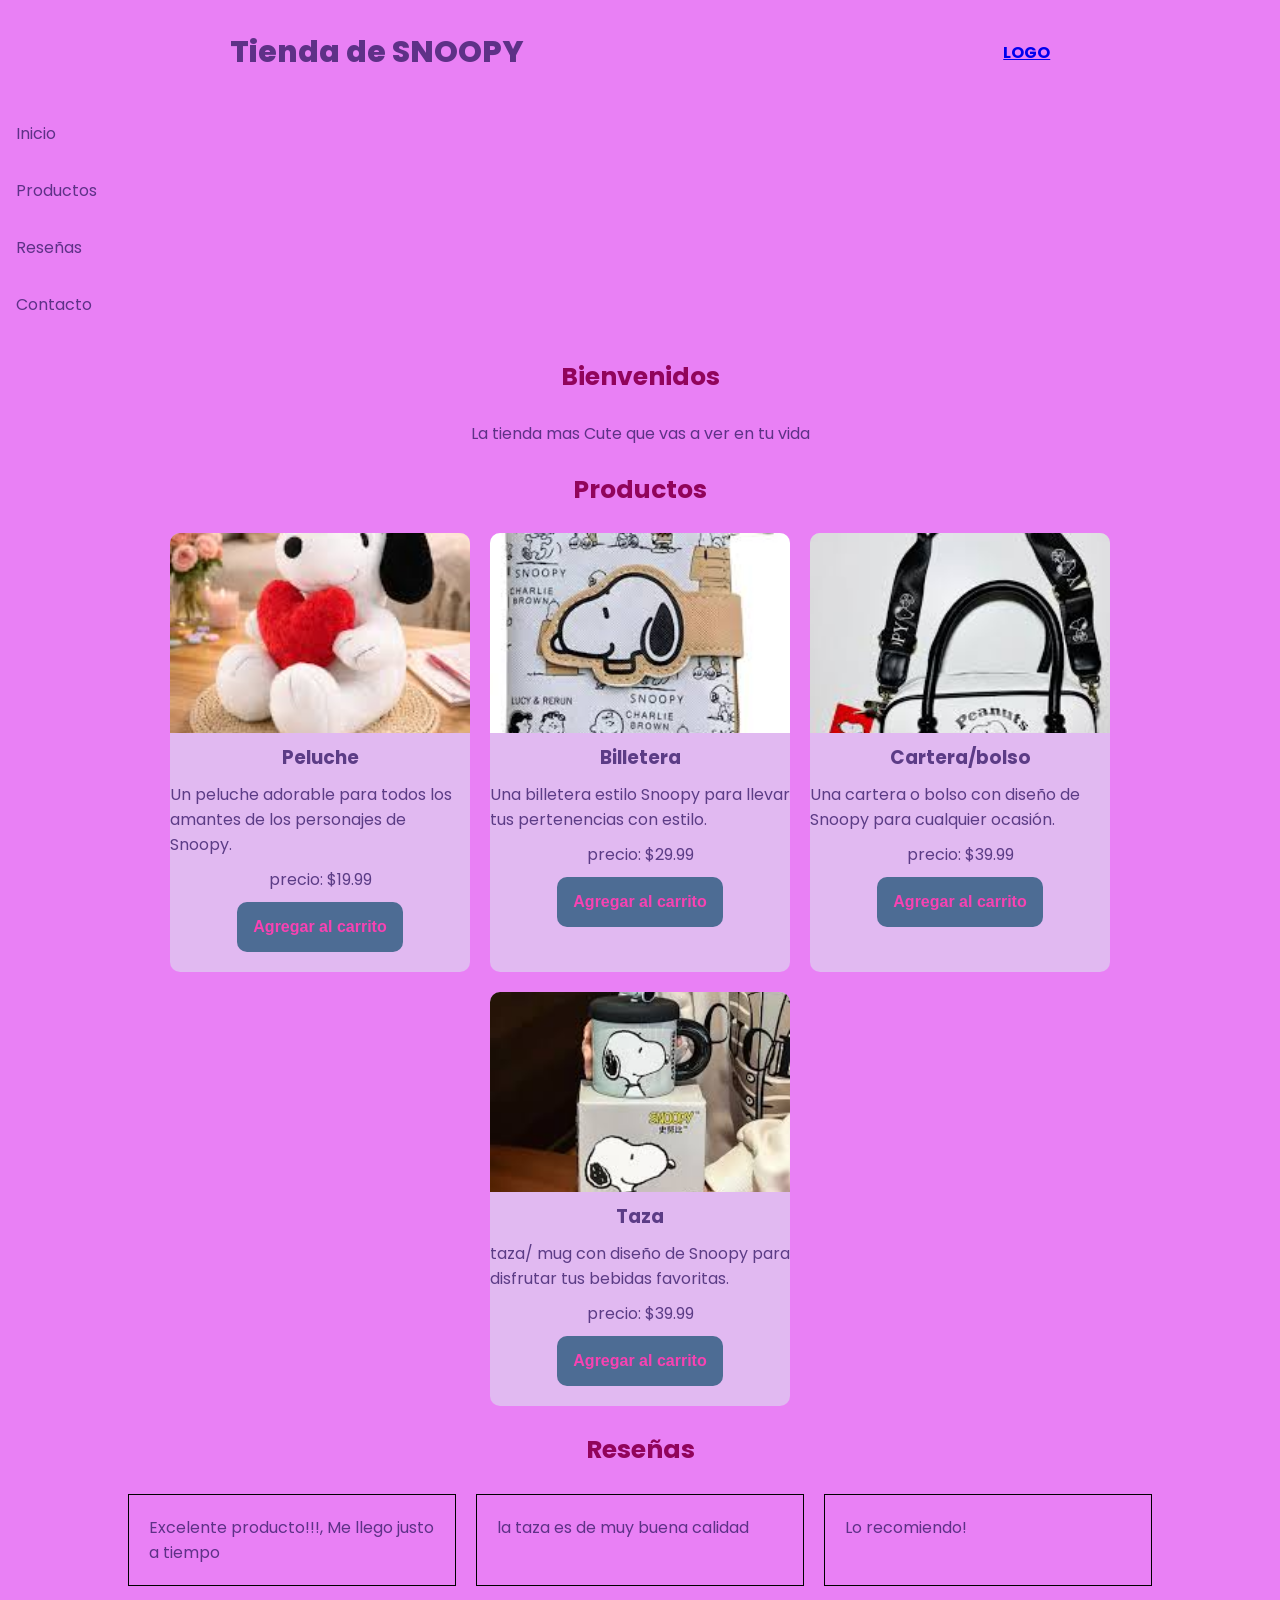
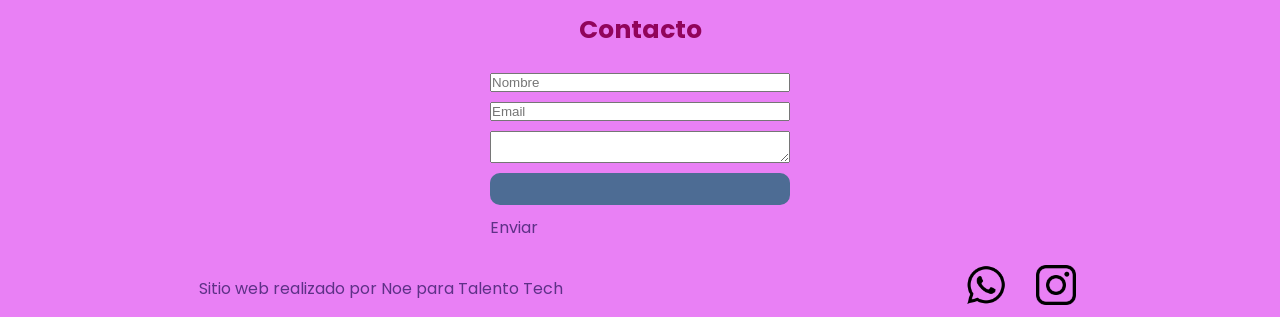
<file: index.html>
<!doctype html>
<html lang="es">
  <head>
    <meta charset="UTF-8" />
    <meta name="viewport" content="width=device-width, initial-scale=1.0" />
    <link
      href="https://fonts.googleapis.com/css2?family=Poppins&display=swap"
      rel="stylesheet"
    />
     <link rel="stylesheet" href="./css/prentrega.css"/>
    <title>Tienda de SNOOPY</title>
  </head>
   <body>
    <header>
      <h1>Tienda de SNOOPY</h1>
      <div class="div-logo">
        <a class="logo" href="./index.html">LOGO</a>
      </div>
    </header>

    <nav class="header-nav">
      <ul>
        <li><a href="index.html">Inicio</a></li>
        <li><a href="#productos">Productos</a></li>
        <li><a href="#reseñas">Reseñas</a></li>
        <li><a href="pages/contacto.html">Contacto</a></li>
      </ul>
    </nav>

    <main>
      <section id="inicio">
        <h2 class="section-title">Bienvenidos</h2>
        <p>La tienda mas Cute que vas a ver en tu vida</p>
      </section>

      <section id="productos">
        <h2 class="section-title text-secondary">Productos</h2>
        <div class="contenedor-productos">
          <div class="card text-secondary">
            <img src="./img/images (1).jpg" alt="" />
            <h3>Peluche</h3>
            <p>Un peluche adorable para todos los amantes de los personajes de Snoopy.</p>
            <p> precio: $19.99</p>   
            <button class="btn bg-secondary text-dark carrito">Agregar al carrito</button> 
          </div>

          <div class="card text-secondary">
            <img src="./img/images (2).jpg" alt="" />
            <h3>Billetera</h3>
            <p>Una billetera estilo Snoopy para llevar tus pertenencias con estilo.</p>
            <p> precio: $29.99</p>   
            <button class="btn bg-secondary text-dark carrito">Agregar al carrito</button> 
          </div>

          <div class="card text-secondary">
            <img src="./img/images (3).jpg" alt="" />
            <h3>Cartera/bolso</h3>
            <p>Una cartera o bolso con diseño de Snoopy para cualquier ocasión.</p>
            <p> precio: $39.99</p>
            <button class="btn bg-secondary text-dark carrito">Agregar al carrito</button>
          </div>

          <div class="card text-secondary">
            <img src="./img/images (4).jpg" alt="" />
            <h3>Taza</h3>
            <p>taza/ mug con diseño de Snoopy para disfrutar tus bebidas favoritas.</p>
            <p> precio: $39.99</p>   
            <button class="btn bg-secondary text-dark carrito">Agregar al carrito</button>
          </div>

        </div>
      </section>

      <section id="reseñas">
        <h2>Reseñas</h2>

        <div class="grid-reseñas">
          <div class="reseña">Excelente producto!!!, Me llego justo a tiempo</div>

          <div class="reseña">la taza es de muy buena calidad</div>

          <div class="reseña">Lo recomiendo!</div>
        </div>
      </section>

      <section id="contacto">
        <h2>Contacto</h2>

        <form action="https://formspree.io/f/mlgzyloy" method="POST">
          <input type="text" name="nombre" placeholder="Nombre" />

          <input type="email" name="email" placeholder="Email" />

          <textarea name="mensaje"></textarea>

          <button class="btn bg-secondary text-dark"></button>Enviar</button>
        </form>
      </section>
    </main>

    <footer>
      <p>Sitio web realizado por Noe para Talento Tech</p>
      <nav>
        <ul class="footer-list">
           <li><img src="./img/whatsapp.png" alt="WhatsApp"></li>
           <li><img src="./img/instagram.png" alt="Instagram"></li>
        </ul>
      </nav>
    </footer>
  </body>
</html>
</file>
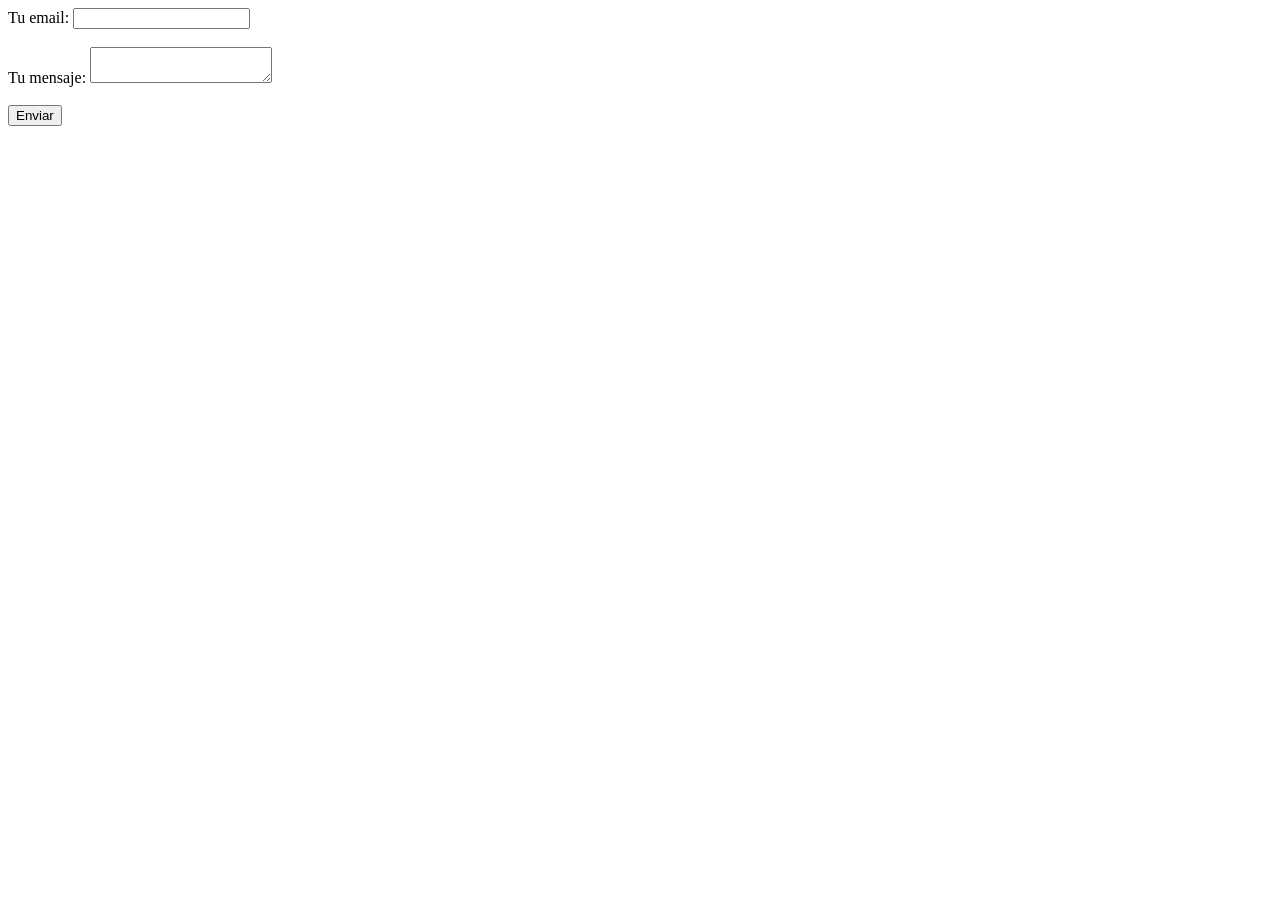
<file: pages/contacto.html>
<!doctype html>
<html lang="en">
  <head>
    <meta charset="UTF-8" />
    <meta name="viewport" content="width=device-width, initial-scale=1.0" />
    <title>Document</title>
  </head>
  <body>
    <form action="https://formspree.io/f/mlgzyloy" method="POST">
      <label>
        Tu email:
        <input type="email" name="email" />
      </label>

      <br /><br />

      <label>
        Tu mensaje:
        <textarea name="message"></textarea>
      </label>

      <br /><br />

      <!-- your other form fields go here -->
      <button type="submit">Enviar</button>
    </form>
  </body>
</html>
</file>
<file: css/prentrega.css>
* {
  margin: 0;
  padding: 0;
  box-sizing: border-box;
}

html {
  font-size: 62.5%;
}
body {
  font-family: "Poppins", sans-serif;
  font-size: 1.6rem;
  background-color: rgb(233, 128, 245);
  color: rgba(59, 29, 107, 0.8);
  display: flex;
  flex-direction: column;
  height: 100vh;
}
main {
  width: 80%;
  margin: auto;
  padding-bottom: 2rem;

  flex: 1;

  display: flex;
  flex-direction: column;
  align-items: center;
}
h1 {
  font-size: 3rem;
  font-weight: 800;
  line-height: 1.5;
  margin: 3rem 0;
}
h2 {
  color: rgb(145, 4, 91);
  font-size: 2.5rem;
  font-weight: 700;
  line-height: 1.1;
  text-align: center;
  margin: 3rem 0;
}
.btn {
  border: none;
  font-size: 1.6rem;
  font-weight: bold;
  padding: 1.6rem;
  border-radius: 1rem;
}

header,
footer {
  background: rgb(233, 128, 245);
  color: rgba(59, 29, 107, 0.8);
  width: 100%;
  display: flex;
  justify-content: space-around;
  align-items: center;
}
.div-logo {
  margin-left: 2rem;
  font-weight: bold;
}
.log,
header-nav ul li {
  text-decoration: none;
  font-size: 3rem;
  color: inherit;
  display: inline-block;
  padding: 2rem;
}
.header-nav {
  margin-right: 2rem;
}
.header-nav ul li a {
  text-decoration: none;
  font-size: 1.6rem;
  color: inherit;
  display: inline-block;
  padding: 1.6rem;
}
.footer-list {
  list-style: none;
  display: flex;
  gap: 2rem;
}
.footer-listli a {
  padding: 1rem;
}
.footer-list img {
  width: 5rem;
  padding: 0.5rem;
}
/*colores*/
.bg-primary {
  background-color: rgb(233, 128, 245);
}
.bg-secondary {
  background-color: rgb(77, 108, 148);
}
.text-light {
  color: rgb(233, 128, 245);
}
.text-dark {
  color: rgb(248, 66, 178);
}
.contenedor-productos {
  margin-top: 2rem;
  display: flex;
  gap: 2rem;
  flex-wrap: wrap;
  justify-content: center;
}

.card {
  width: 30rem;
  border-radius: 1rem;
  overflow: hidden;
  background-color: rgb(225, 185, 241);
  display: flex;
  flex-direction: column;
  align-items: center;
  gap: 1rem;
  padding-bottom: 2rem;
}
.card img {
  width: 100%;
  height: 20rem;
  object-fit: cover;
}
.contacto {
  margin-top: 2rem;
  display: flex;
  flex-direction: column;
  align-items: center;
  gap: 1rem;
}
.form-contacto {
  background-color: rgb(225, 185, 241);
  color: rgb(77, 108, 148);
  width: 100%;
  max-width: 50rem;
  font-size: 2rem;
  padding: 3rem;
  border-radius: 1rem;
  box-shadow: 0px 7px 29px 0px rgba(100, 100, 111, 0.2);
}

.grid-reseñas {
  display: grid;
  grid-template-columns: repeat(3, 1fr);
  gap: 2rem;
}

.reseña {
  border: 1px solid black;
  padding: 2rem;
}

form {
  display: flex;
  flex-direction: column;
  gap: 10px;
  width: 300px;
}

@media (max-width: 768px) {
  .contenedor-productos {
    flex-direction: column;
    align-items: center;
  }

  .grid-reseñas {
    grid-template-columns: 1fr;
  }
}
</file>
